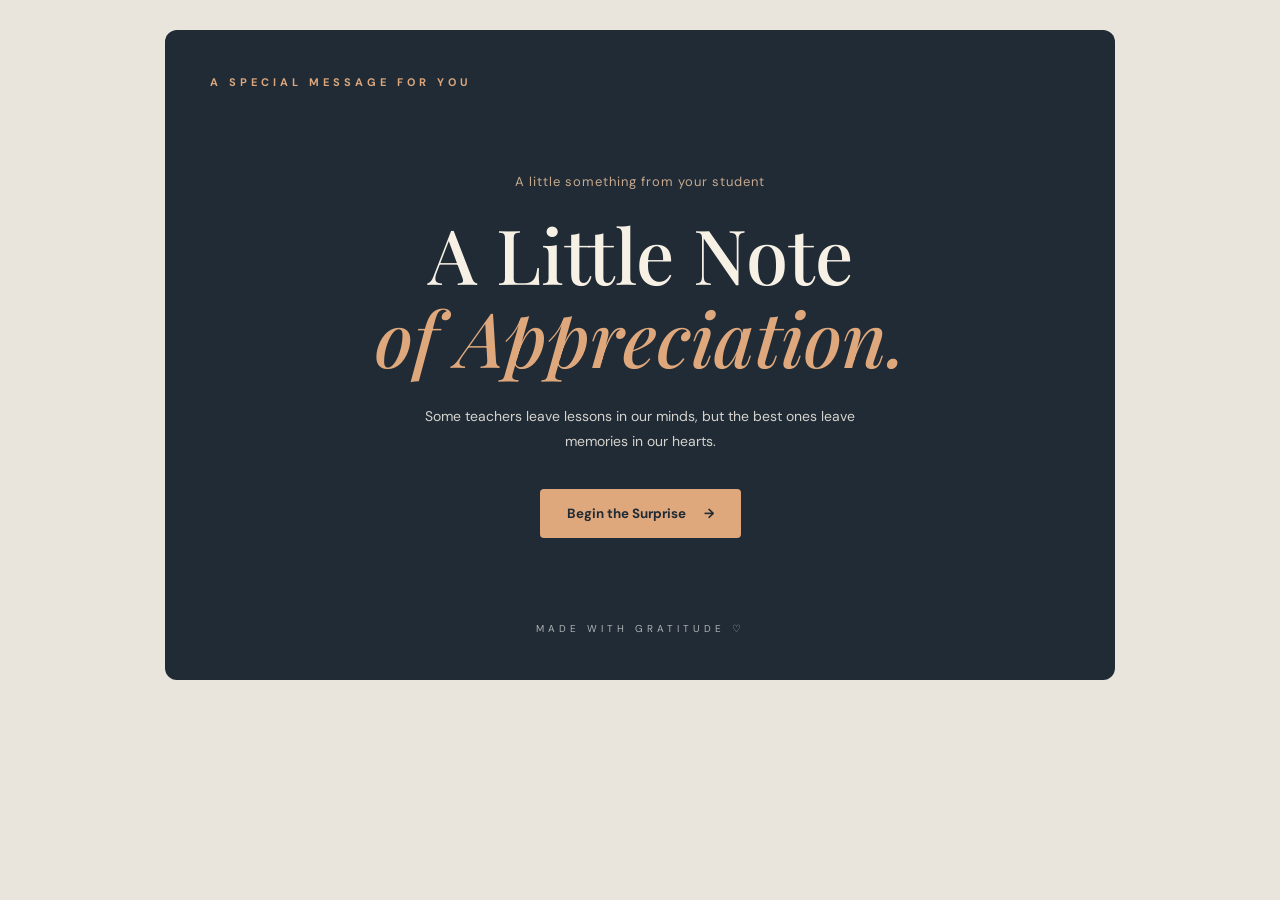
<file: index.html>
<!DOCTYPE html>
<html lang="en">
    <head>
        <meta charset="UTF-8">
        <meta name="viewport" content="width=device-width, initial-scale=1.0">
        <title>A Little Note of Appreciation</title>

        <link rel="preconnect" href="https://fonts.googleapis.com">
        <link rel="preconnect" href="https://fonts.gstatic.com" crossorigin>
        <link href="https://fonts.googleapis.com/css2?family=Caveat:wght@500;600;700&family=DM+Sans:wght@400;500;600;700&family=Playfair+Display:wght@500;600;700&display=swap" rel="stylesheet">

        <link rel="stylesheet" href="app.css">
    </head>
    <body>

        <main class="website">

            <!-- FRONT PAGE -->
            <section id="homePage" class="page home-page">
                <div class="top-label">A SPECIAL MESSAGE FOR YOU</div>

                <div class="home-content">
                <p class="small-text">A little something from your student</p>

                <h1>
                    A Little Note<br>
                    <span>of Appreciation.</span>
                </h1>

                <p class="home-description">
                    Some teachers leave lessons in our minds,
                    but the best ones leave memories in our hearts.
                </p>

                <button class="main-button" onclick="startPuzzle()">
                    Begin the Surprise <span>→</span>
                </button>
            </div>

            <div class="home-footer">
                MADE WITH GRATITUDE ♡
            </div>
            </section>


            <!-- PUZZLE PAGE -->
            <section id="puzzlePage" class="page puzzle-page hidden">
                <div class="section-label">A LITTLE CHALLENGE</div>

                <div class="puzzle-content">
                <p class="small-text">Before you open your message...</p>

                <h2>Find the odd one out.</h2>

                <p class="puzzle-instruction">
                    Which item does NOT belong with the others?
                </p>

                <div class="puzzle-options">
                    <button class="puzzle-choice" onclick="checkAnswer('pencil')">
                        ✏️ <span>Pencil</span>
                    </button>

                    <button class="puzzle-choice" onclick="checkAnswer('eraser')">
                        🧽 <span>Eraser</span>
                    </button>

                    <button class="puzzle-choice" onclick="checkAnswer('banana')">
                        🍌 <span>Banana</span>
                    </button>

                    <button class="puzzle-choice" onclick="checkAnswer('notebook')">
                        📓 <span>Notebook</span>
                    </button>
                </div>

                <p id="feedback" class="feedback">
                    Choose your answer to continue.
                </p>
            </div>

            <button class="back-button" onclick="goHome()">← Back</button>
            </section>


            <!-- APPRECIATION LETTER PAGE -->
            <section id="letterPage" class="page letter-page hidden">

                <div class="letter-top">
                <span>FROM A GRATEFUL STUDENT</span>
                <span>♡</span>
                </div>

                <article class="letter-paper">

                <div class="letter-decoration">A NOTE FOR YOU</div>

                <h2>To<br>
                    <span>Ma'am Roan</span>
                </h2>

                <div class="letter-line"></div>

                <div class="letter-message">
                    <p>Hello po, Ma'am Roan!</p>

                    <p>
                        Gusto ko lang po mag pasalamat dahil kayo po ang naging teacher ko.
                        Sobrang thankful po ako dahil marami akong
                        natutunan sa inyo, hindi lang po sa lessons
                        natin kundi pati na rin sa mga bagay na
                        magagamit ko sa araw-araw.
                    </p>

                    <p>
                        Napakagaling niyo po magturo at talagang
                        naiintindihan ko ang mga tinatalakay natin
                        dahil sa paraan ninyo ng pagpapaliwanag.
                        Bukod po roon, napakasaya rin ng klase ninyo.
                        Kahit minsan ay makulit kami, maingay, at
                        hindi agad sumusunod, nagagawa niyo pa rin
                        pong gawing masaya at memorable ang bawat
                        klase. Pasensya na po sa mga pagkakataong
                        naging makulit kami at nakadagdag sa
                        pagod ninyo.
                    </p>

                    <p>
                        May mga pagkakataon din po na hindi ko agad
                        naiintindihan ang mga tinuturo ninyo, pero
                        dahil sa patience at effort ninyo,
                        natututo rin po ako. Kaya sobrang
                        naa-appreciate ko po ang oras at effort
                        na ibinibigay ninyo para maturuan kami.
                    </p>

                    <p>
                        Naaalala ko pa nga po noong una nating
                        klase, yung time na hinampas niyo pa ako
                        dahil hindi ko maintindihan yung tungkol
                        sa file. Hahaha! Isa po iyon sa mga
                        hindi ko makakalimutang memories natin.
                        Kahit ganoon, masaya pa rin po ako dahil
                        naging teacher ko kayo at naging parte
                        kayo ng school memories ko.
                    </p>

                    <p>
                        Sana po ay magkaroon pa ulit ako ng
                        pagkakataong maging estudyante ninyo
                        sa susunod. Masaya po akong matuto ulit
                        sa inyo at makasama kayo sa klase.
                        Maraming salamat po sa lahat ng
                        kaalaman, effort, patience, at masasayang
                        memories na ibinigay ninyo sa amin.
                    </p>

                    <p>
                        Hindi man po palaging nasasabi,
                        gusto ko pong malaman ninyo na
                        naa-appreciate ko po kayo bilang teacher.
                        Sana po ay patuloy kayong maging inspirasyon
                        sa marami pang estudyante.
                    </p>

                    <p class="closing">
                        Maraming-maraming salamat po, Ma'am Roan!
                        God bless po always! ♡
                    </p>
                </div>

                <div class="signature-area">
                    <span>Lubos na nagpapasalamat,</span>
                    <h3>Aaron Delos Trinos</h3>
                    <p>Your grateful student</p>
                </div>

                </article>

                <button class="back-button letter-back" onclick="goHome()">
                ← Back to beginning
                </button>

            </section>

        </main>

        <script src="app.js"></script>
    </body>
</html>
</file>
<file: app.css>
* {
    margin: 0;
    padding: 0;
    box-sizing: border-box;
}

body {
    background: #e9e5dc;
    color: #202b35;
    font-family: 'DM Sans', sans-serif;
    min-height: 100vh;
    padding: 30px 15px;
}

.website {
    width: 100%;
    max-width: 950px;
    margin: auto;
}

.page {
    min-height: 650px;
    border-radius: 12px;
    overflow: hidden;
    position: relative;
}

.hidden {
    display: none !important;
}

/* FRONT PAGE */

.home-page {
    background: #202b35;
    color: #f6f0e5;
    display: flex;
    flex-direction: column;
    justify-content: space-between;
    padding: 45px;
}

.top-label,
.section-label {
    font-size: 11px;
    letter-spacing: 4px;
    font-weight: 700;
    color: #dca77d;
}

.home-content {
    max-width: 650px;
    margin: 70px auto;
    text-align: center;
}

.small-text {
    font-size: 13px;
    letter-spacing: 1px;
    color: #c6a98e;
    margin-bottom: 22px;
}

.home-content h1 {
    font-family: 'Playfair Display', serif;
    font-size: clamp(42px, 8vw, 76px);
    line-height: 1.1;
    font-weight: 500;
}

.home-content h1 span {
    color: #dfa87c;
    font-style: italic;
}

.home-description {
    max-width: 430px;
    margin: 25px auto 35px;
    line-height: 1.8;
    color: #d5d3ce;
    font-size: 14px;
}

.main-button {
    background: #dfa87c;
    color: #202b35;
    border: none;
    padding: 16px 27px;
    border-radius: 4px;
    font-weight: 700;
    font-family: 'DM Sans', sans-serif;
    cursor: pointer;
    transition: 0.3s;
}

.main-button span {
    margin-left: 15px;
}

.main-button:hover {
    background: #f3c49e;
    transform: translateY(-3px);
}

.home-footer {
    text-align: center;
    font-size: 10px;
    letter-spacing: 4px;
    color: #aeb3b5;
}


/* PUZZLE PAGE */

.puzzle-page {
    background: #f6f0e5;
    padding: 45px;
    display: flex;
    flex-direction: column;
}

.puzzle-content {
    margin: auto;
    text-align: center;
    max-width: 550px;
    width: 100%;
}

.puzzle-content h2 {
    font-family: 'Playfair Display', serif;
    font-size: clamp(32px, 6vw, 48px);
    margin-bottom: 15px;
}

.puzzle-instruction {
    color: #73777a;
    font-size: 14px;
    margin-bottom: 35px;
}

.puzzle-options {
    display: grid;
    grid-template-columns: 1fr 1fr;
    gap: 13px;
}

.puzzle-choice {
    background: white;
    border: 1px solid #ddd6ca;
    border-radius: 8px;
    padding: 22px 10px;
    font-size: 29px;
    cursor: pointer;
    transition: 0.25s;
}

.puzzle-choice span {
    display: block;
    font-family: 'DM Sans', sans-serif;
    font-size: 13px;
    margin-top: 9px;
    color: #303a42;
}

.puzzle-choice:hover {
    border-color: #c38c62;
    background: #fffaf1;
    transform: translateY(-4px);
}

.feedback {
    margin-top: 25px;
    font-size: 13px;
    color: #73777a;
    min-height: 20px;
}

.back-button {
    background: transparent;
    border: none;
    color: #b47e55;
    cursor: pointer;
    font-family: 'DM Sans', sans-serif;
    font-size: 13px;
    align-self: flex-start;
}


/* LETTER PAGE */

.letter-page {
    background: #e5ded1;
    padding: 30px;
}

.letter-top {
    display: flex;
    justify-content: space-between;
    color: #6d777c;
    font-size: 10px;
    letter-spacing: 3px;
    font-weight: 700;
    margin-bottom: 25px;
}

.letter-paper {
    max-width: 700px;
    margin: auto;
    background: #fffdf7;
    padding: clamp(25px, 6vw, 65px);
    box-shadow: 0 12px 35px #202b3518;
    border: 1px solid #e6dfd2;
}

.letter-decoration {
    font-size: 10px;
    letter-spacing: 4px;
    color: #bb8965;
    margin-bottom: 20px;
}

.letter-paper h2 {
    font-family: 'Playfair Display', serif;
    font-size: clamp(35px, 6vw, 54px);
    line-height: 1.15;
    font-weight: 500;
    color: #293743;
}

.letter-paper h2 span {
    color: #bb8965;
    font-style: italic;
}

.letter-line {
    width: 65px;
    height: 3px;
    background: #d6a47e;
    margin: 27px 0;
}

.letter-message {
    font-size: 14px;
    line-height: 2;
    color: #4b5356;
}

.letter-message p {
    margin-bottom: 19px;
    text-align: justify;
}

.letter-message p:first-child {
    font-weight: 700;
    color: #293743;
}

.letter-message .closing {
    font-weight: 700;
    color: #a87854;
}

.signature-area {
    margin-top: 35px;
    border-top: 1px solid #e6dfd2;
    padding-top: 25px;
}

.signature-area span,
.signature-area p {
    font-size: 12px;
    color: #777d7d;
}

.signature-area h3 {
    font-family: 'Caveat', cursive;
    font-size: 38px;
    color: #293743;
    margin-top: 5px;
}

.signature-area p {
    margin-top: 2px;
}

.letter-back {
    display: block;
    margin: 25px auto 0;
}


/* RESPONSIVE */

@media (max-width: 600px) {
    body {
        padding: 12px;
    }

    .page {
        min-height: 620px;
    }

    .home-page {
        padding: 28px 20px;
    }

    .home-content {
        margin: 90px auto;
    }

    .puzzle-page {
        padding: 28px 20px;
    }

    .letter-page {
        padding: 20px 12px;
    }

    .letter-paper {
        padding: 25px 20px;
    }

    .letter-message {
        font-size: 13px;
    }
}
</file>
